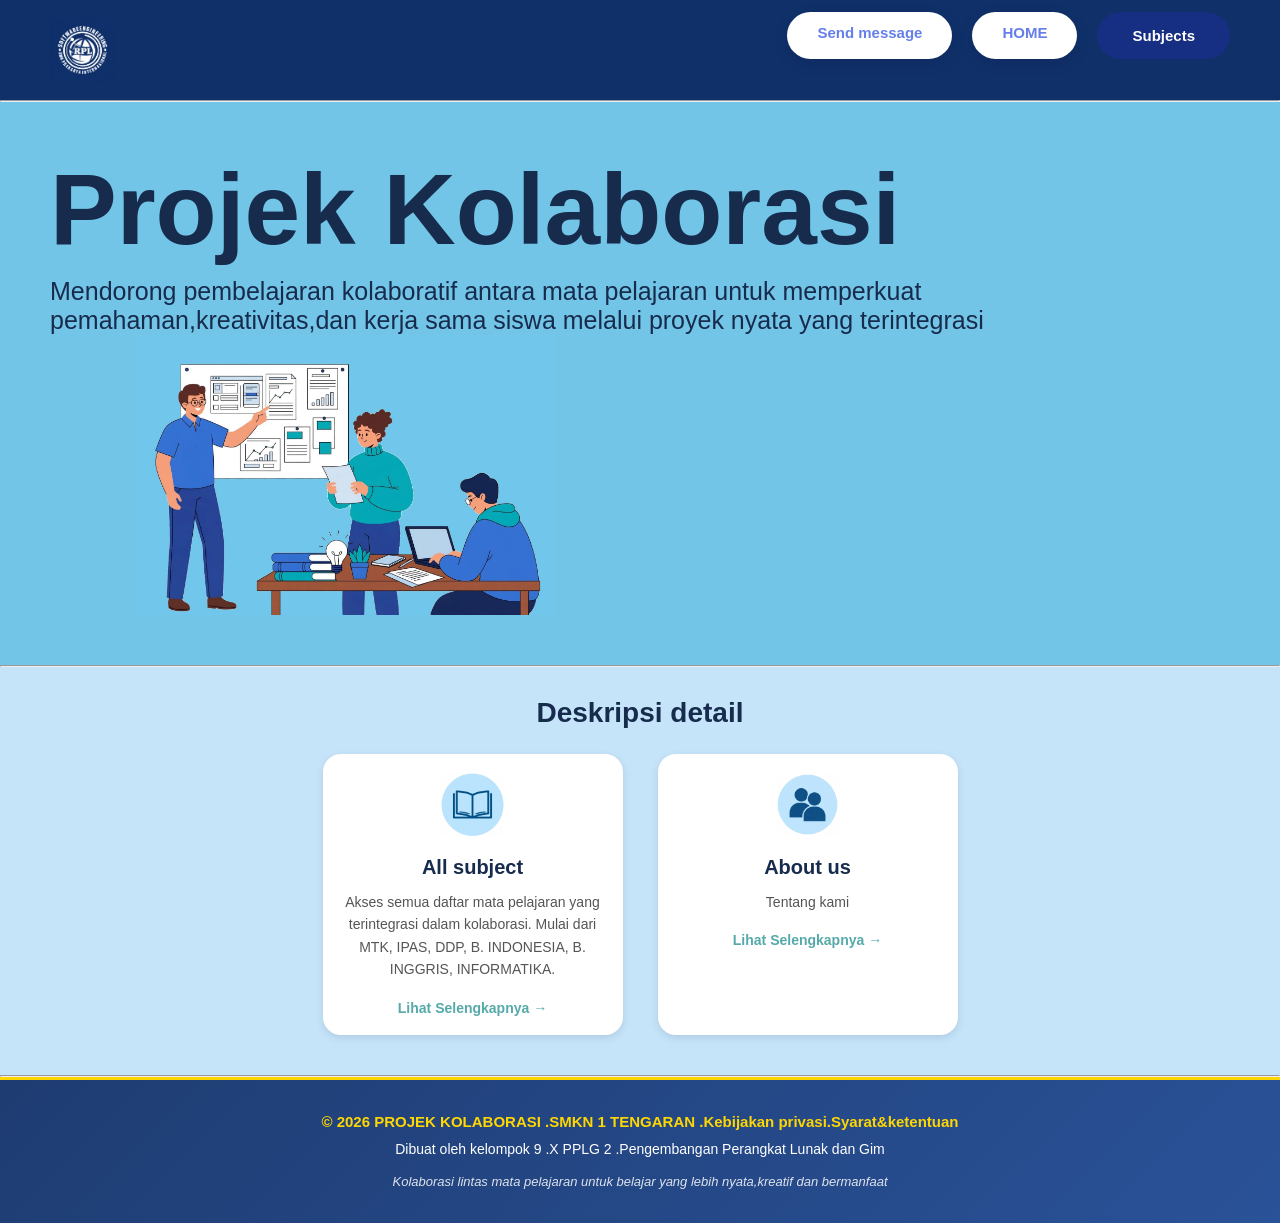
<file: index.html>
<!DOCTYPE html>
<html lang="en">
<head>
    <meta charset="UTF-8">
    <meta name="viewport" content="width=device-width, initial-scale=1.0">
    <title>web kolaborasi</title>
    <link rel="stylesheet" href="style.css">
</head>
  <body class="halaman-utama">
    <header class="site-header" style="text-align: left;">
        <img src="logo 2.png" alt="logo" height="40" width="50">
    <nav>
        <a href="kirimpesan.html" target="_self">Send message</a>
        <a href="index.html" target="_self">HOME</a> 
        <div class="dropdown">
            <details>
                <summary>Subjects</summary>
                <ul>
                     <li><a href="./mapel/ddp.html">DDP</a></li>
                    <li><a href="./mapel/ipas.html">IPAS</a></li>
                    <li><a href="./mapel/mtk.html">MATEMATIKA</a></li>
                    <li><a href="./mapel/inggris.html">INGGRIS</a></li>
            </details>
            </div>
    </nav>
    </header>

    <hr />
    
    <div class="opener" style="display: flex;">
        <div class="opener-text">
        <div style="text-align: left;">
    <h1>Projek Kolaborasi</h1>
    <p>
        Mendorong pembelajaran kolaboratif antara mata pelajaran untuk memperkuat pemahaman,kreativitas,dan kerja sama siswa melalui proyek nyata yang terintegrasi
    </p>
    </div>

    <div class="opener-image">
    <img src="gambar.jpeg" alt="gambar" height="520" width="720">
    </div>
    </div>
    </div>

    <hr />

    <div class="feature-section">

    <h1>Deskripsi detail</h1>

    <div class="features">
          <div class="card">
            <div class="icon-box">
                <img src="logo buku.jpeg" alt="Logo Buku">
            </div>

            <h3>All subject</h3>

            <p>
                Akses semua daftar mata pelajaran yang terintegrasi
                dalam kolaborasi. Mulai dari MTK, IPAS, DDP,
                B. INDONESIA, B. INGGRIS, INFORMATIKA.
            </p>

            <a href="./menu/all subject.html" target="_self">
                Lihat Selengkapnya →
            </a>
            </div>

        <div class="card">
            <div class="icon-box">
                <img src="logo gmbr.jpeg" alt="Logo About Us">
            </div>

            <h3>About us</h3>
            <p>Tentang kami</p>

            <a href="./menu/about us.html" target="_self">
                Lihat Selengkapnya →
            </a>
        </div>
    </div>
</div>

<hr />
<footer style="text-align: center;">
    <p>&copy; 2026 PROJEK KOLABORASI .SMKN 1 TENGARAN .Kebijakan privasi.Syarat&ketentuan</p>
    <p>Dibuat oleh kelompok 9 .X PPLG 2 .Pengembangan Perangkat Lunak dan Gim</p>
    <p>Kolaborasi lintas mata pelajaran untuk belajar yang lebih nyata,kreatif dan bermanfaat</p>
</footer>
   </body>
   </html>
</file>
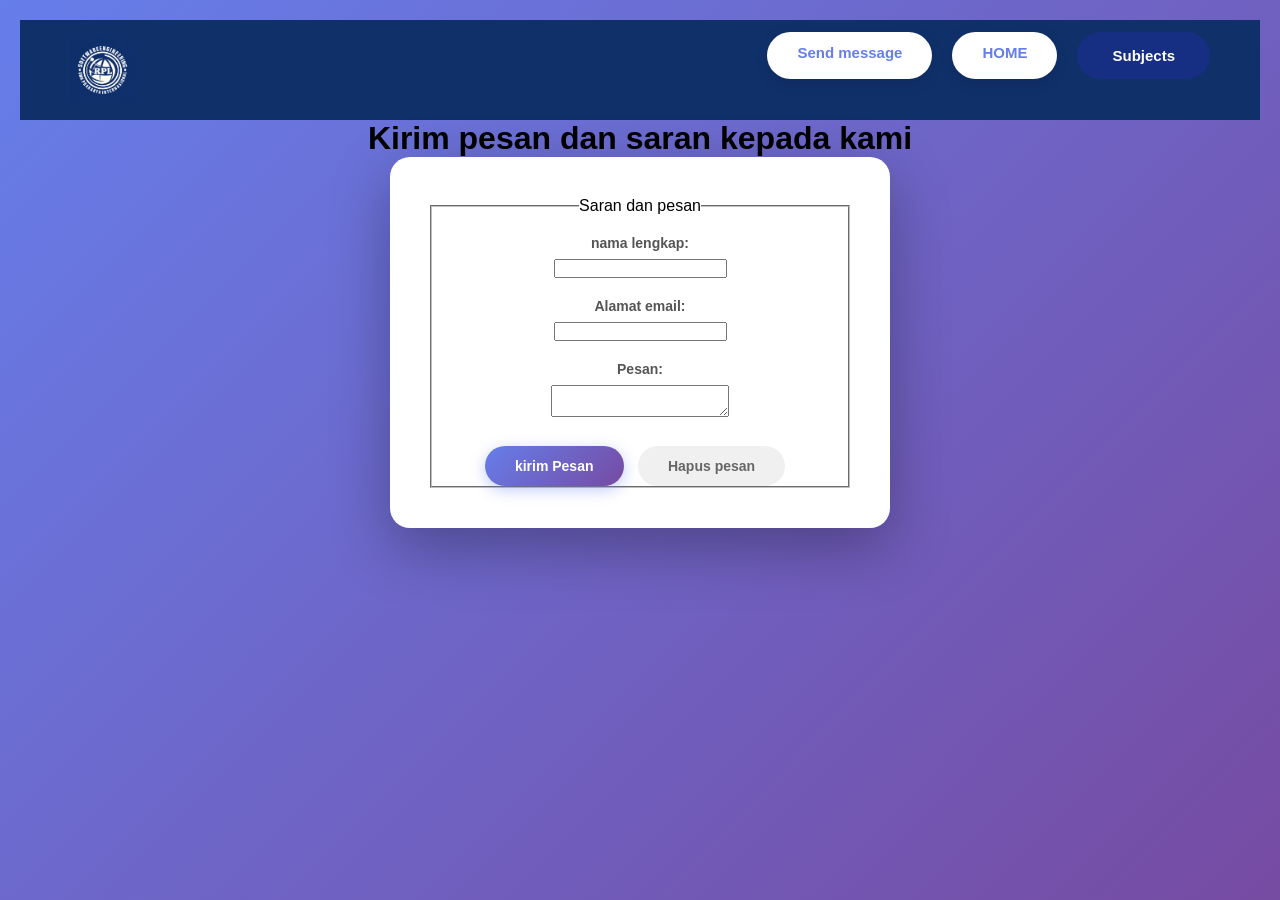
<file: kirimpesan.html>
<!DOCTYPE html>
<html lang="en">
<head>
    <meta charset="UTF-8">
    <meta name="viewport" content="width=device-width, initial-scale=1.0">
    <title>Document</title>
    <link rel="stylesheet" href="style.css">
</head>
<body class="kirimpesan">
    <header class="site-header" style="text-align: left;">
        <img src="logo 2.png" alt="logo" height="40" width="50">
    <nav>
         <a href="../kirimpesan.html" target="_self">Send message</a>
        <a href="index.html" target="_self">HOME</a> 
        <div class="dropdown">
            <details>
                <summary>Subjects</summary>
                <ul>
                    <li><a href="../KOLABORASI WEB/mapel/ddp.html">DDP</a></li>
                    <li><a href="../KOLABORASI WEB/mapel/ipas.html">IPAS</a></li>
                    <li><a href="../KOLABORASI WEB/mapel/mtk.html">MATEMATIKA</a></li>
                    <li><a href="../KOLABORASI WEB/mapel/inggris.html">INGRIS</a></li>
                </ul>
            </details>
            </div>
    </nav>
    </header>

        <div style="text-align: center;">
            <h1>Kirim pesan dan saran kepada kami</h1>
        <form action="https://formsubmit.co/mieayamkriuk541@gmail.com" method="post">
       <fieldset>
                <legend>Saran dan pesan</legend>
                     <p>
                     <label  for="nama">nama lengkap:</label>
                     <input type="text" id="name" name="nama">
                     </p>
                     <p>
                        <label for="email">Alamat email:</label>
                        <input type="email" id="email" name="email">
                     </p>
                     <p>
                     <label for="pesan">Pesan:</label>
                     <textarea id="pesan" name="pesan" rowspan="4" colspan="35" placeholder></textarea>                         </p>
                     <button type="submit">kirim Pesan</button>
                     <button type="reset">Hapus pesan</button>
       </fieldset>
       </form>
       </div>
</body>
</html>
</file>
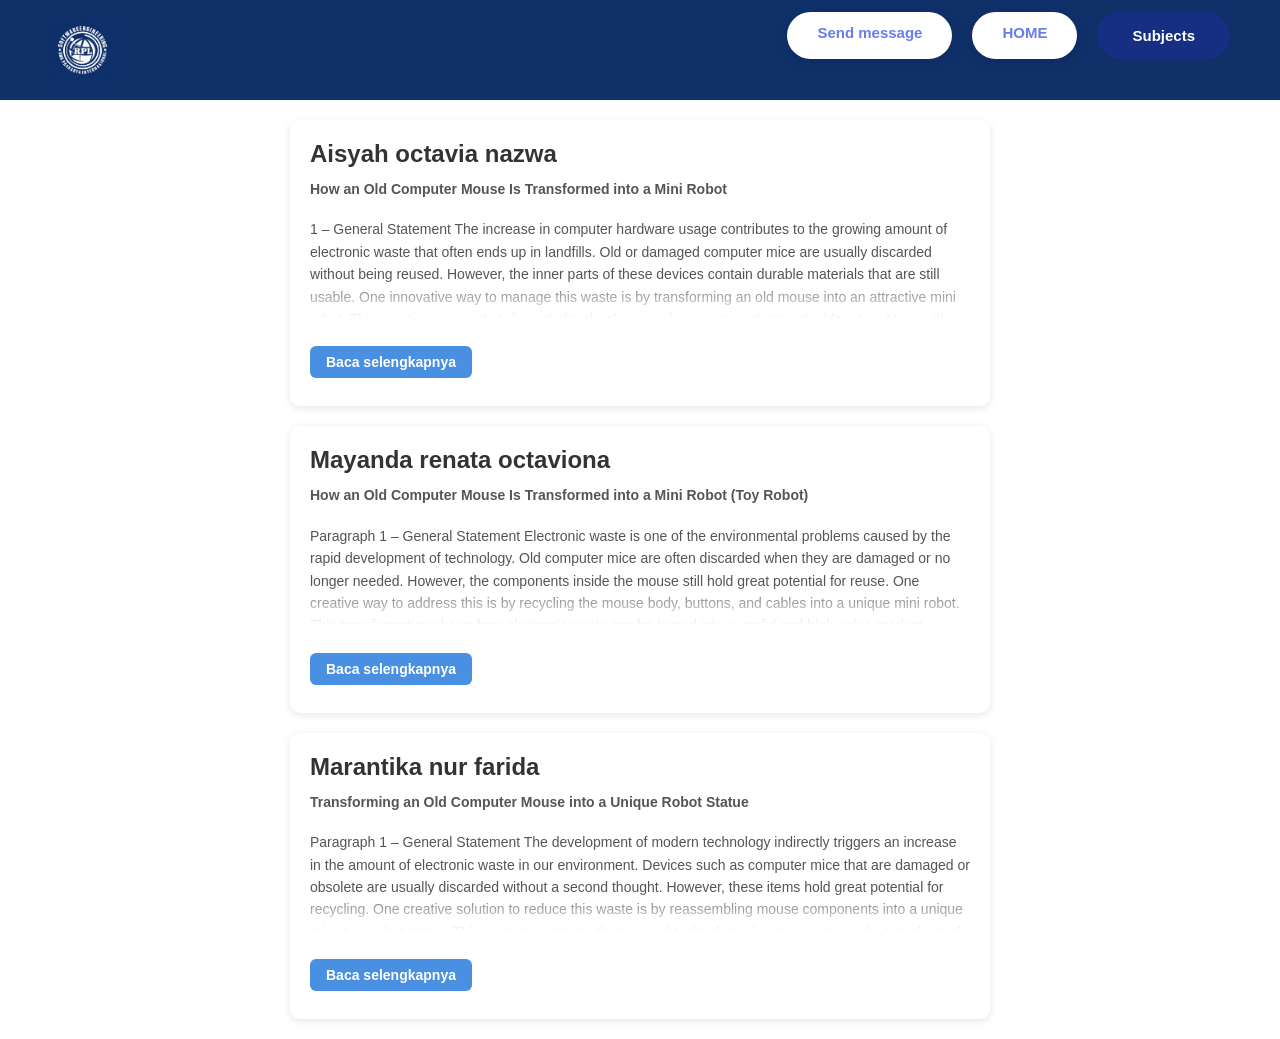
<file: mapel/inggris.html>
<!DOCTYPE html>
<html lang="en">
<head>
    <meta charset="UTF-8">
    <meta name="viewport" content="width=device-width, initial-scale=1.0">
    <title>DDP</title>
    <link rel="stylesheet" href="../style.css">
</head>
<body class="mapel-inggris">
    <header class="site-header" style="text-align: left;">
        <img src="../logo 2.png" alt="logo" height="40" width="50">
    <nav>
        <a href="../kirimpesan.html" target="_self">Send message</a>
        <a href="../index.html" target="_self">HOME</a> 
        <div class="dropdown">
            <details>
                <summary>Subjects</summary>
                <ul>
                    <li><a href="ddp.html">DDP</a></li>
                    <li><a href="ipas.html">IPAS</a></li>
                    <li><a href="mtk.html">MATEMATIKA</a></li>
                    <li><a href="inggris.html">INGGRIS</a></li>
                </ul>
            </details>
            </div>
    </nav>
    </header>

    <div class="container">
        <div class="card">
            <h2>Aisyah octavia nazwa</h2>
            <p><strong>How an Old Computer Mouse Is Transformed into a Mini Robot</strong></p>
            <input type="checkbox" id="read1" class="read-more-checkbox">
            <p class="read-more-text">
1 – General Statement

The increase in computer hardware usage contributes to the growing amount of electronic waste that often ends up in landfills. Old or damaged computer mice are usually discarded without being reused. However, the inner parts of these devices contain durable materials that are still usable. One innovative way to manage this waste is by transforming an old mouse into an attractive mini robot. This creation proves that discarded technology can be repurposed into valuable art and toys with aesthetic appeal.

Paragraph 2 – The Transformation Process

The process begins by thoroughly disassembling all parts of the computer mouse. Its outer plastic shell is separated from the internal circuit board, connecting cable, and scroll wheel components. All parts are then carefully cleaned to remove accumulated dust and dirt. At this stage, the original function of the device undergoes a drastic shift. Instead of being used to navigate a computer cursor, these parts are repurposed into mechanical elements to build the robot's head, body, and legs.

 Paragraph 3 – The Formation of a New Product

The cleaned components are combined using strong adhesive or small screws to form the robot's body structure. Through a creative arrangement, the click buttons and flexible cables are assembled to enhance its futuristic appearance. The unique shape of the mouse creates distinct visual details. Once all materials are securely attached and the glue has dried completely, the separate components become one complete robot toy.

Paragraph 4 – The Result and Its Impact

As a result, an old computer mouse is successfully transformed into a mini robot that has both functional and aesthetic value. This creation can be used as room decoration or a creative educational toy. This process reduces the amount of electronic waste while encouraging the reuse of available materials around us. Therefore, recycling computer hardware into functional objects is a meaningful contribution to supporting a more sustainable environment.
            </p>
            <label for="read1" class="btn-more"></label>
        </div>
    </div>

    <div class="card">
        <h2>Mayanda renata octaviona</h3>
            <p><strong>How an Old Computer Mouse Is Transformed into a Mini Robot (Toy Robot)</strong></p>
        <input type="checkbox" id="read2" class="read-more-checkbox">
        <p class="read-more-text">

Paragraph 1 – General Statement

Electronic waste is one of the environmental problems caused by the rapid development of technology. Old computer mice are often discarded when they are damaged or no longer needed. However, the components inside the mouse still hold great potential for reuse. One creative way to address this is by recycling the mouse body, buttons, and cables into a unique mini robot. This transformation shows how electronic waste can be turned into a useful and high-value product.

 Paragraph 2 – The Transformation Process

The process begins when an unused mouse is separated into its individual components. The plastic shell, click buttons, scroll wheel, screws, and internal circuit board are carefully disassembled. These components are then cleaned of dust and dirt. At this stage, the original function of the mouse components undergoes a change. Instead of being used to navigate a computer, these parts shift their function to become decorative construction materials for assembling the robot's body, head, and hands.

Paragraph 3 – The Formation of a New Product

The cleaned components are combined using hot glue, screws, or additional materials such as wire or bottle caps to support the shape. Through a precise process of arranging and attaching, the mouse parts form an attractive robot body framework. The different shapes of clickers, flexible cables, and optical sensors create distinct technological details on the robot. Once the materials are firmly attached and the adhesive has dried, the separate components unite into one complete robot craft product.

 Paragraph 4 – The Result and Its Impact

As a result, an old computer mouse is successfully transformed into a mini robot that has functional value (as a display or toy) as well as aesthetic value. This product can be used as a creative desk decoration. This transformation helps reduce the amount of electronic waste and encourages the reuse of existing materials. Therefore, recycling computer components into creative products is a concrete step toward supporting a more sustainable environment.
     </p>
      <label for="read2" class="btn-more"></label>
    </div>

    <div class="card">
        <h2>Marantika nur farida</h2>
        <p><strong>Transforming an Old Computer Mouse into a Unique Robot Statue</strong></p>
        <input type="checkbox" id="read3" class="read-more-checkbox">
        <p class="read-more-text">

Paragraph 1 – General Statement

The development of modern technology indirectly triggers an increase in the amount of electronic waste in our environment. Devices such as computer mice that are damaged or obsolete are usually discarded without a second thought. However, these items hold great potential for recycling. One creative solution to reduce this waste is by reassembling mouse components into a unique miniature robot statue. This innovation proves that unused technological components can be transformed into high-value artwork.

Paragraph 2 – The Transformation Process

The initial step begins by carefully taking apart the entire computer mouse into separate components. The plastic shell, mechanical click buttons, circuit board, and connecting cables are sorted one by one. After that, each component is thoroughly cleaned of remaining dust and dirt. At this stage, the original function of the components undergoes a complete change. Parts that originally served as computer navigation tools now switch roles to become structural elements of the robot's anatomy, ranging from the head and chest to the arm joints.

Paragraph 3 – The Formation of a New Product

The prepared components are then joined using specialized glue or a supporting frame to form the desired robot pose. Through a precise assembly process, the button shapes and mouse shell curves are arranged to create appealing aesthetic details. The combination of plastic textures and flexible cables gives a futuristic character to the object. Once all adhesives have dried and the structure is securely fixed, the separate parts transform into a complete and captivating robot statue.

Paragraph 4 – The Result and Its Impact

In the end, the old computer mouse successfully transforms into a miniature robot statue with distinct functional and aesthetic value. This creative piece is ideal for use as a desk display or a modern-themed room decoration. Furthermore, this activity actively contributes to reducing electronic waste volume while optimizing the use of secondhand items around us. Thus, recycling computer hardware into art forms represents a concrete step toward supporting sustainable environmental preservation.
    </p>
     <label for="read3" class="btn-more"></label>
    </div>
</body>
</html>
</file>
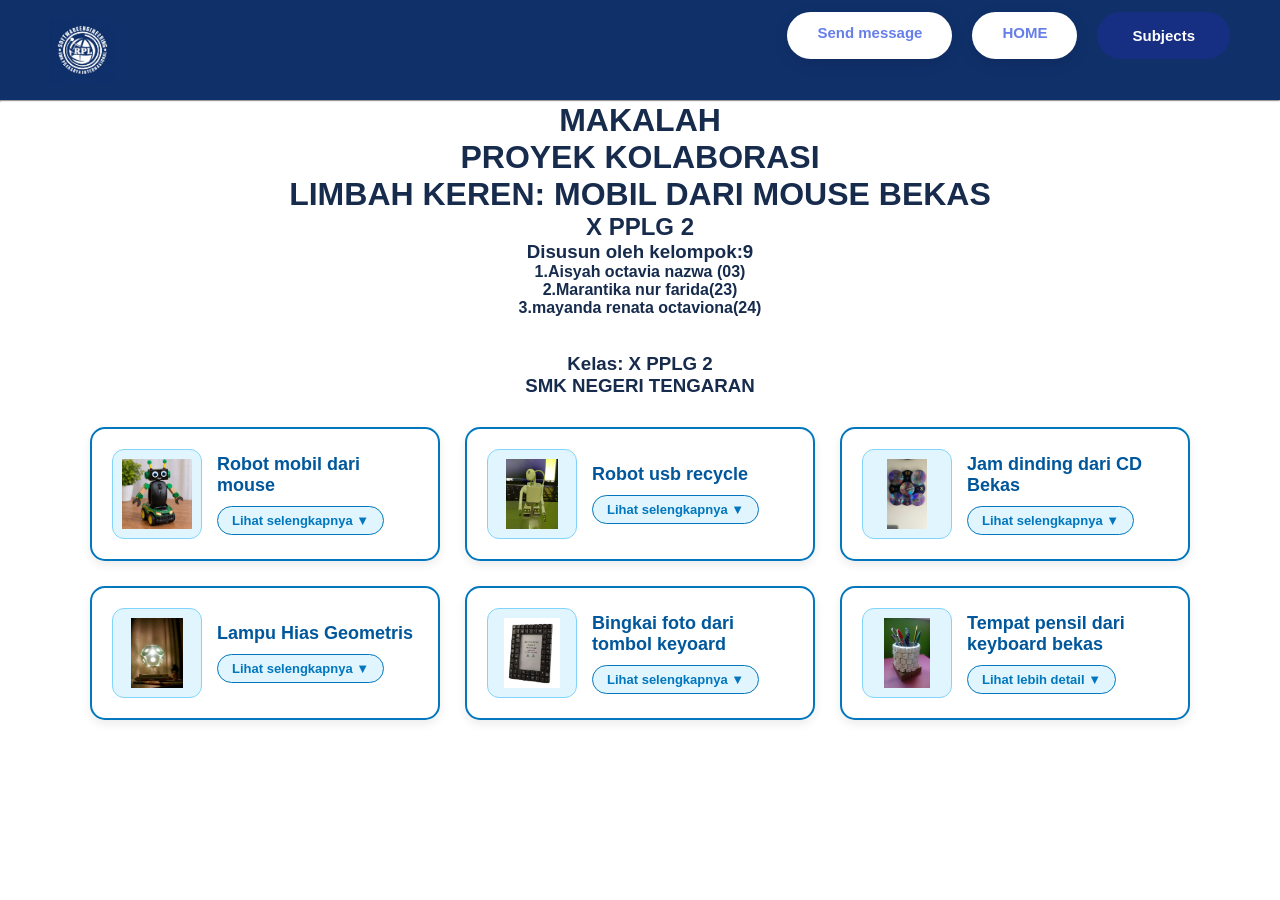
<file: mapel/ipas.html>
<!DOCTYPE html>
<html lang="en">
<head>
    <meta charset="UTF-8">
    <meta name="viewport" content="width=device-width, initial-scale=1.0">
    <title>Document</title>
    <link rel="stylesheet" href="../style.css">
</head>
<body class="mapel-ipas">
    <header class="site-header" style="text-align: left;">
        <img src="../logo 2.png" alt="logo" height="40" width="50">
    <nav>
        <a href="../kirimpesan.html" target="_self">Send message</a>
        <a href="../index.html" target="_self">HOME</a> 
        <div class="dropdown">
            <details>
                <summary>Subjects</summary>
                <ul>
                     <li><a href="ddp.html">DDP</a></li>
                    <li><a href="ipas.html">IPAS</a></li>
                    <li><a href="mtk.html">MATEMATIKA</a></li>
                    <li><a href="inggris.html">INGGRIS</a></li>
                </ul>
            </details>
            </div>
    </nav>
    </header>

    <hr />
    <div style="text-align: center;">
    <h1><strong>MAKALAH</strong></h1>
    <h1><strong>PROYEK KOLABORASI</strong></h1>
    <h1><strong>LIMBAH KEREN: MOBIL DARI MOUSE BEKAS</strong></h1>
    <h2><strong> X PPLG 2</strong></h2>
    <h3><strong>Disusun oleh kelompok:9</strong></h3>
    <P>
        <strong>
            <ol>
                <li>1.Aisyah octavia nazwa (03)</li>
                <li>2.Marantika nur farida(23)</li>
                <li>3.mayanda renata octaviona(24)</li>
            </ol>
            </strong>
            <img >
        </P>
            <br />
            <h3><strong>Kelas: X PPLG 2</strong></h3>
            <h3><strong>SMK NEGERI TENGARAN</strong></h3>
    </div>

  <div class="container">

      <details class="product-box">
       <summary>
       <div class="icon"><img src="../robot.jpeg" alt="gambar"></div>
        <div class="product-info">
        <h3>Robot mobil dari mouse</h3>
        <span class="see-more">Lihat selengkapnya ▼</span>
        </div>
        </summary>
        <div class="detail-product">
                 <h3>Ulasan Produk</h3>
        <p>
            Produk Limbah Keren: Robot dari Mouse dan Mobil Remote merupakan kerajinan kreatif yang memanfaatkan mouse bekas, kardus, dan tutup botol. Produk ini memiliki desain unik serta menerapkan prinsip 3R, khususnya Reuse, dengan mengubah barang bekas menjadi karya yang bermanfaat. Meskipun masih perlu penyempurnaan pada kerapian dan kekuatan sambungan, produk ini menjadi bukti bahwa limbah dapat diolah menjadi karya inovatif dan bernilai guna.
        </p>
        <p>
          <strong> Alat :</strong> 
            <ul>
                <li>Gunting</li>
                <li>Cat</li>
            </ul>
        </p>
        <p>
           <strong> Bahan :</strong>
            <ul>
                <li>Isi lem tembak</li>
                <li>Mouse</li>
                <li>Tutup botol bekas</li>
                <li>Kardus bekas</li>
                <li>Kancing baju</li>
            </ul>
        </p>

        <div class="finance-grid">
            <div class="finance-item">
                <p>Estimasi biaya</p>
                <p>Alat :</p>
                    <ul>
                        <li>Mouse : Rp.4.000</li>
                        <li>Mobil remot : Rp.70.000</li>
                    </ul>
                <span class="label">Total Biaya = </span>
                <span class="value">Rp.74.000</span>
                <p>Bahan :</p>
                <ul>
                    <li>Kardus = Rp.2.000</li>
                    <li>Lem = Rp.10.000</li>
                </ul>
                <span class="label">Total biaya =</span>
                <span class="value">Rp.12.000</span>
            </div>

             <div class="finance-item">
                <p>Harga jual</p>
                <ul type="circle">
                    <li>Total biaya Produksi = Rp.80.000</li>
                    <li>Harga Jual = Rp.100.000</li>
                    <li>Laba = Rp.88.000</li>
                </ul>
                <p>Laba = Harga Jual - Total biaya</p>
                <span class="label">Rp.100.000 - Rp.12.000</span>
                <span class="value">Rp.88.000</span>
            </div>
        </div>
        </div>
    </details>


     <details class="product-box">
       <summary>
       <div class="icon"><img src="../earphone.jpeg" alt="gambar"></div>
        <div class="product-info">
        <h3>Robot usb recycle</h3>
        <span class="see-more">Lihat selengkapnya ▼</span>
        </div>
        </summary>
        <div class="detail-product">
                 <h3>Ulasan Produk</h3>
        <p>
           Robot USB Recycle merupakan kerajinan yang dibuat dari pemanfaatan barang elektronik bekas, seperti kabel earphone, konektor USB, dan casing earphone. Komponen tersebut disusun menjadi bentuk robot yang unik dan menarik.
           Karya ini dapat digunakan sebagai hiasan meja atau pajangan. Selain meningkatkan kreativitas, pembuatan robot ini juga membantu mengurangi limbah elektronik dengan memanfaatkan kembali barang yang sudah tidak digunakan.
        </p>

        <p>
          <strong> Alat :</strong> 
            <ul>
                <li>Gunting</li>
                <li>Tang kecil</li>
                <li>Lem tembak</li>
            </ul>
        </p>
        <p>
           <strong> Bahan :</strong>
            <ul>
                <li>Casing bekas </li>
                    <li>Earphoe bekas </li>
                    <li>Kabel earphone </li>
                    <li>konektor USB bekas</li>
                    <li>Audio bekas </li>
            </ul>
        </p>


         <div class="finance-grid">
            <div class="finance-item">
                <p>Estimasi biaya</p>
                <p>Alat :</p>
                    <ul>
                        <li>Gunting = -</li>
                        <li>Tang kecil = Rp.10.000</li>
                        <li>Lem tembak = Rp.6.000</li>
                    </ul>
                <span class="label">Total Biaya = </span>
                <span class="value">Rp.16.000</span>
                <p>Bahan :</p>
                <ul>
                    <li>Casing bekas = Rp.5.000</li>
                    <li>Earphoe bekas = Rp.3.000</li>
                    <li>Kabel earphone = Rp.4.000</li>
                    <li>konektor USB bekas = Rp.4.000</li>
                    <li>Audio bekas = Rp.60.000</li>
                </ul>
                <span class="label">Total biaya =</span>
                <span class="value">Rp.76.000</span>
            </div>

         <div class="finance-item">
                <p>Harga jual</p>
                <ul type="circle">
                    <li>Total biaya Produksi = Rp.92.000</li>
                    <li>Harga Jual = Rp.100.000</li>
                    <li>Laba = Rp.8.000</li>
                </ul>
                <p>Laba = Harga Jual - Total biaya</p>
                <span class="label">Rp.100.000 - Rp.92.000</span>
                <span class="value">Rp.8.000</span>
            </div>
        </div>
        </div>
    </details>

   <details class="product-box">
       <summary>
       <div class="icon"><img src="../cd jam.jpeg" alt="gambar"></div>
        <div class="product-info">
        <h3>Jam dinding dari CD Bekas</h3>
        <span class="see-more">Lihat selengkapnya ▼</span>
        </div>
        </summary>
        <div class="detail-product">
                 <h3>Ulasan Produk</h3>
        <p>
            Jam dinding dari CD bekas merupakan kerajinan kreatif -yang memanfaatkan barang bekas menjadi benda yang berguna. Jam ini memiliki bentuk unik dan warna-warni yang menarik.
        </p>

         <p>
          <strong> Alat :</strong> 
            <ul>
                <li>Lem</li>
            </ul>
        </p>
        <p>
           <strong> Bahan :</strong>
            <ul>
                <li>Jarum jam</li>
                <li>CD bekas </li>
                <li>Angka jam </li>
            </ul>
        </p>
       <div class="finance-grid">
            <div class="finance-item">
                <p>Estimasi biaya</p>
                <p>Alat :</p>
                    <ul>
                        <li>Lem</li>
                    </ul>
                <span class="label">Total Biaya = </span>
                <span class="value">Rp.16.000</span>
                <p>Bahan :</p>
                <ul>
                     <li>Jarum jam = Rp.15.000</li>
                     <li>CD bekas = Rp.150.000</li>
                     <li>Angka jam = Rp.10.000</li>
                </ul>
                <span class="label">Total biaya =</span>
                <span class="value">Rp.175.000</span>
            </div>

         <div class="finance-item">
                <p>Harga jual</p>
                <ul type="circle">
                    <li>Total biaya Produksi = Rp.180.000</li>
                    <li>Harga Jual = Rp.200.000</li>
                    <li>Laba = Rp.20.000</li>
                </ul>
                <p>Laba = Harga Jual - Total biaya</p>
                <span class="label">Rp.200.000 - Rp.175.000</span>
                <span class="value">Rp.20.000</span>
            </div>
        </div>
        </div>
    </details>

    <details class="product-box">
       <summary>
       <div class="icon"><img src="../lampu.jpeg" alt="gambar"></div>
        <div class="product-info">
        <h3>Lampu Hias Geometris</h3>
        <span class="see-more">Lihat selengkapnya ▼</span>
        </div>
        </summary>
        <div class="detail-product">
                 <h3>Ulasan Produk</h3>
        <p>
            Lampu hias ini dibuat dari barang bekas dengan bentuk unik menyerupai bola. Selain sebagai penerangan, lampu ini juga berfungsi sebagai hiasan ruangan.
        </p>

        <p>
          <strong> Alat :</strong> 
            <ul>
                <li>Kardus bekas </li>
            </ul>
        </p>
        <p>
           <strong> Bahan :</strong>
            <ul>
                <li>Lampu LED</li>
                <li>Kabel dan fitting </li>
                <li>Lem dan cat </li>
            </ul>
        </p>
       <div class="finance-grid">
            <div class="finance-item">
                <p>Estimasi biaya</p>
                <p>Alat :</p>
                    <ul>
                        <li>Kardus bekas = Rp.1.000</li>
                    </ul>
                <span class="label">Total Biaya = </span>
                <span class="value">Rp.1.000</span>
                <p>Bahan :</p>
                <ul>
                     <li>Lampu LED = Rp.10.000</li>
                     <li>Kabel dan fitting = Rp.20.000</li>
                     <li>Lem dan cat = Rp.18.000</li>
                </ul>
                <span class="label">Total biaya =</span>
                <span class="value">Rp.48.000</span>
            </div>

         <div class="finance-item">
                <p>Harga jual</p>
                <ul type="circle">
                    <li>Total biaya Produksi = Rp.49.000</li>
                    <li>Harga Jual = Rp.65.000</li>
                    <li>Laba = Rp.16.000</li>
                </ul>
                <p>Laba = Harga Jual - Total biaya</p>
                <span class="label">Rp.65.000 - Rp.49.000</span>
                <span class="value">Rp.16.000</span>
            </div>
        </div>
        </div>
    </details>

        
    <details class="product-box">
       <summary>
       <div class="icon"><img src="../figura.jpeg" alt="gambar"></div>
        <div class="product-info">
        <h3>Bingkai foto dari tombol keyoard</h3>
        <span class="see-more">Lihat selengkapnya ▼</span>
        </div>
        </summary>
        <div class="detail-product">
                 <h3>Ulasan Produk</h3>
        <p>
            Bingkai foto dari tombol keyboard bekas merupakan kerajinan kreatif yang memanfaatkan barang bekas menjadi hiasan unik. Produk ini dapat digunakan untuk memajang foto sekaligus mengurangi sampah elektronik.
        </p>

         <p>
          <strong> Alat :</strong> 
            <ul>
                <li>Tombol keyboard bekas </li>
            </ul>
        </p>
        <p>
           <strong> Bahan :</strong>
            <ul>
                <li>Kardus</li>
                <li>Plastik bening </li>
                <li>Lem </li>
                <li>Foto</li>
            </ul>
        </p>
       <div class="finance-grid">
            <div class="finance-item">
                <p>Estimasi biaya</p>
                <p>Alat :</p>
                    <ul>
                       <li>Tombol keyboard bekas = Rp.20.000</li>
                    </ul>
                <span class="label">Total Biaya = </span>
                <span class="value">Rp.1.000</span>
                <p>Bahan :</p>
                <ul>
                     <li>Kardus = Rp.1.000</li>
                     <li>Plastik bening = Rp.2.000 </li>
                     <li>Lem = Rp.5.000</li>
                     <li>Foto = Rp.2.000</li>
                </ul>
                <span class="label">Total biaya =</span>
                <span class="value">Rp.10.000</span>
            </div>

         <div class="finance-item">
                <p>Harga jual</p>
                <ul type="circle">
                    <li>Total biaya Produksi = Rp.30.000</li>
                    <li>Harga Jual = Rp.45.000</li>
                    <li>Laba = Rp.15.000</li>
                </ul>
                <p>Laba = Harga Jual - Total biaya</p>
                <span class="label">Rp.45.000 - Rp.30.000</span>
                <span class="value">Rp.15.000</span>
            </div>
        </div>
        </div>
    </details>



    <details class="product-box">
       <summary>
       <div class="icon"><img src="../tmpt pencil.jpeg" alt="gambar"></div>
        <div class="product-info">
        <h3>Tempat pensil dari keyboard bekas</h3>
        <span class="see-more">Lihat lebih detail ▼</span>
        </div>
        </summary>
        <div class="detail-product">
                 <h3>Ulasan Produk</h3>
        <p>
            Tempat pensil ini dibuat dari tombol keyboard bekas yang disusun dan ditempel pada wadah. Produk ini unik, bermanfaat, dan membantu mengurangi sampah elektronik.
        </p>

         <p>
          <strong> Alat :</strong> 
            <ul>
                <li>Keyboard bekas</li>
            </ul>
        </p>
        <p>
           <strong> Bahan :</strong>
            <ul>
                <li>Wadah bekas</li>
                <li>Lem</li>
                <li>Alas kayu </li>
            </ul>
        </p>
       <div class="finance-grid">
            <div class="finance-item">
                <p>Estimasi biaya</p>
                <p>Alat :</p>
                    <ul>
                       <li>keyboard bekas = Rp.30.000</li>
                    </ul>
                <span class="label">Total Biaya = </span>
                <span class="value">Rp.1.000</span>
                <p>Bahan :</p>
                <ul>
                     <li>Wadah bekas = Rp.5.000</li>
                     <li>Lem = Rp.5.000</li>
                     <li>Alas kayu = Rp.10.000</li>
                </ul>
                <span class="label">Total biaya =</span>
                <span class="value">Rp.20.000</span>
            </div>

         <div class="finance-item">
                <p>Harga jual</p>
                <ul type="circle">
                    <li>Total biaya Produksi = Rp.50.000</li>
                    <li>Harga Jual = Rp.70.000</li>
                    <li>Laba = Rp.20.000</li>
                </ul>
                <p>Laba = Harga Jual - Total biaya</p>
                <span class="label">Rp.70.000 - Rp.50.000</span>
                <span class="value">Rp.20.000</span>
            </div>
        </div>
        </div>
    </details>


</body>
</html>
</file>
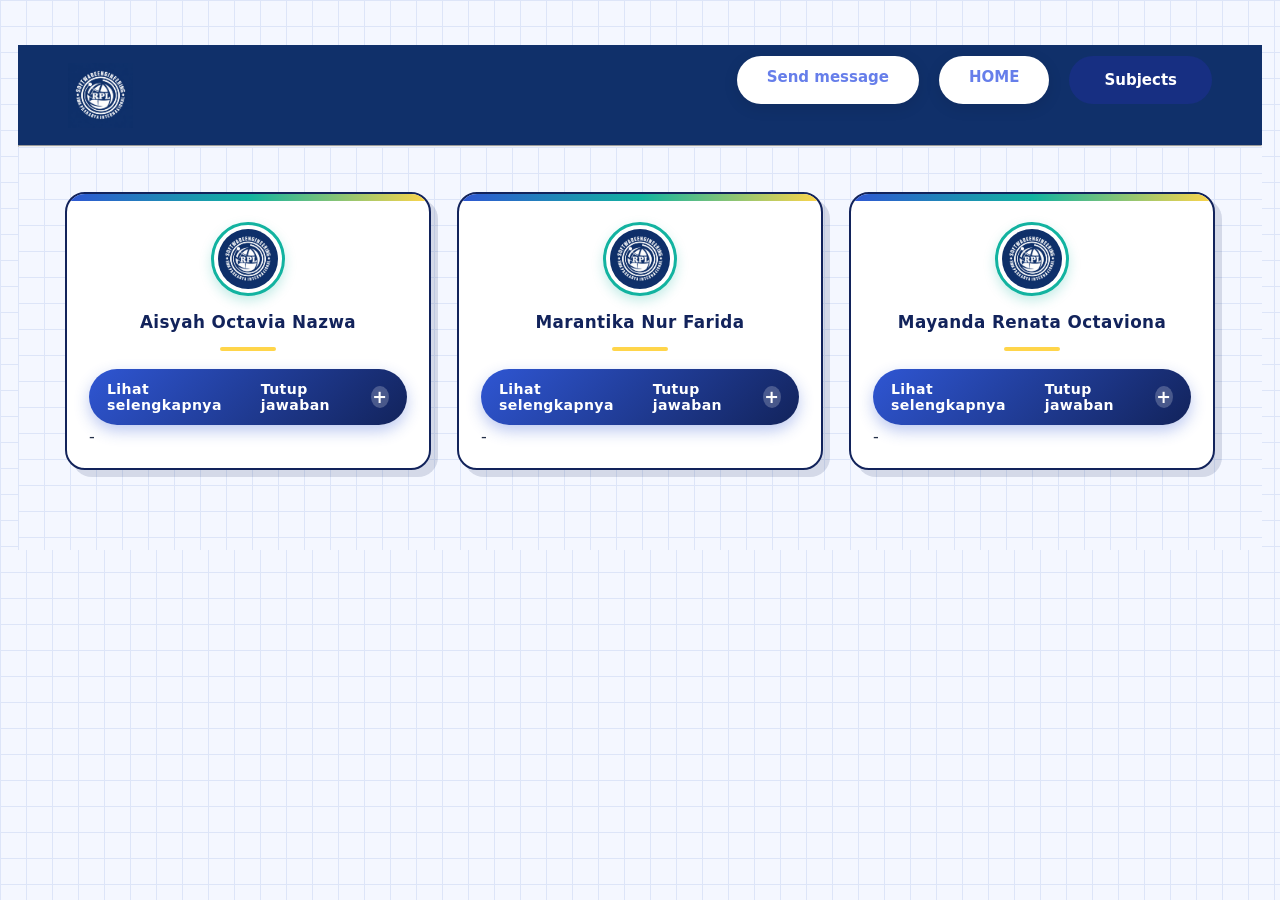
<file: mapel/mtk.html>
<!DOCTYPE html>
<html lang="en">
<head>
    <meta charset="UTF-8">
    <meta name="viewport" content="width=device-width, initial-scale=1.0">
    <title>Document</title>
    <link rel="stylesheet" href="../style.css">
</head>
<body class="mapel-mtk">
    <header class="site-header" style="text-align: left;">
        <img src="../logo 2.png" alt="logo" height="40" width="50">
    <nav>
        <a href="../kirimpesan.html" target="_self">Send message</a>
        <a href="../index.html" target="_self">HOME</a> 
        <div class="dropdown">
            <details>
                <summary>Subjects</summary>
                <ul>
                    <li><a href="ddp.html">DDP</a></li>
                    <li><a href="ipas.html">IPAS</a></li>
                    <li><a href="mtk.html">MATEMATIKA</a></li>
                    <li><a href="inggris.html">INGGRIS</a></li>
                </ul>
            </details>
            </div>
    </nav>
    </header>

    <hr />
    <section class="mapel-mtk">
    <div class="container">

    <div class="icon-box">
        <img src="../logo 2.png" alt="gambar">
        <p>Aisyah octavia nazwa</p>
        <input type="checkbox" class="mtk-cek" id="mtk-1">
        <label class="mtk-lihat" for="mtk-1" >
            <span class="mtk-open">Lihat selengkapnya</span><br />
            <span class="mtk-closed">Tutup jawaban</span>
        </label>
        <h3>Permisalan</h3>
        <p>
           x = harga lampu hias dari motherboard
           y = harga smart trash bin
        </p>
        <h3>Permodelan</h3>
        <p>
            2x+ y  = 430.000 
            x + y  = 340.000
        </p>
        <h3>perhitungan</h3>
        <p>x + 2y  = 590.000</p>
        <p> 2x+ y  = 430.000</p>
       <p>*Metode eliminasi mencari X </p>
       <p>x + 2y = 340 .000 | x 1 | x + 2y = 590.000</p>
       <p>2x + y = 430.000  | x 2 |<ins>4x+2y  =  860.000</ins></p> -
      <blockquote>-3x =-270.000</blockquote>
      <blockquote>3x = 270.000</blockquote>
      <blockquote>x = <ins>270.000</ins></blockquote>
      <blockquote>3</blockquote>
      <blockquote>x = 90.000</blockquote>
      <br />
      <p>*Metode substitusi mencari y</p>
      <p>2x + y = 340.000</p>
      <p>2 (90.000) + y = 340.000</p>
      <p>180.000 + y = 340.000</p>
     <blockquote>y = 340.000 - 180.000</blockquote>
     <blockquote>y = 160.000</blockquote>
        <h3>Kesimpulan</h3>
        <p>Jadi harga 1 lampu hias dari motherboard adalah 90.000 dan harga 1 smart trash bin adalah 160.000</p>
    </div>

<div class="icon-box">
        <img src="../logo 2.png" alt="gambar">
        <p>Marantika nur farida</p>
        <input type="checkbox" class="mtk-cek" id="mtk-2">
        <label class="mtk-lihat" for="mtk-2" >
            <span class="mtk-open">Lihat selengkapnya</span><br />
            <span class="mtk-closed">Tutup jawaban</span>
        </label>
        <h3>Permisalan</h3>
        <p>
           x = harga jam meja
           y = harga robot
        </p>
        <h3>Permodelan</h3>
        <p>
            2x+ y  = 285.000 
            x + y  = 270.000
        </p>
        <h3>perhitungan</h3>
        <p>x + 2y  = 285.000</p>
        <p> 2x+ y  = 270.000</p>
       <p>*Metode eliminasi mencari X </p>
       <p>x + 2y = 285 .000 | x 1 | x + 2y = 285.000</p>
       <p>2x + y = 270.000  | x 2 |<ins>4x+2y  =  540.000</ins></p>-
      <blockquote>-3x =-255.000</blockquote>
      <blockquote>3x = 255.000</blockquote>
      <blockquote>x = <ins>255.000</ins></blockquote>
      <blockquote>3</blockquote>
      <blockquote>x = 85.000</blockquote>
      <br />
      <p>*Metode substitusi mencari y</p>
      <p>2x + y = 270.000</p>
      <p>2 (85.000) + y = 270.000</p>
      <p>170.000 + y = 270.000</p>
     <blockquote>y = 270.000 - 170.000</blockquote>
     <blockquote>y = 100.000</blockquote>
        <h3>Kesimpulan</h3>
        <p>Jadi harga 1 Jam meja adalah 90.000 dan harga 1 Robot adalah 100.000</p>
    </div>

    

    <div class="icon-box">
        <img src="../logo 2.png" alt="gambar">
        <p>Mayanda renata octaviona</p>
        <input type="checkbox" class="mtk-cek" id="mtk-3">
        <label class="mtk-lihat" for="mtk-3">
            <span class="mtk-open">Lihat selengkapnya</span><br />
            <span class="mtk-closed">Tutup jawaban</span>
        </label>
        <h3>Permisalan</h3>
        <p>
           x = harga lampu hias dari motherboard
           y = harga sound system
        </p>
        <h3>Permodelan</h3>
        <p>
            2x+ y  = 390.000 
            x + y  = 690.000
        </p>
        <h3>perhitungan</h3>
        <p>x + 2y  = 390.000</p>
        <p> 2x+ y  = 690.000</p>
       <p>*Metode eliminasi mencari X </p>
       <p>x + 2y = 390 .000 | x 3 | x + 2y = 1.170.000</p>
       <p>2x + y = 690.000  | x 1 |<ins>4x+2y  =  690.000</ins></p>-
      <blockquote>4x =480.000</blockquote>
      <blockquote>x = <ins>480.000</ins></blockquote>
      <blockquote>4</blockquote>
      <blockquote>x = 120.000</blockquote>
      <br />
      <p>*Metode substitusi mencari y</p>
      <p>2x + y = 390.000</p>
      <p>2 (120.000) + y = 390.000</p>
      <p>240.000 + y = 390.000</p>
     <blockquote>y = 390.000 - 240.000</blockquote>
     <blockquote>y = 150.000</blockquote>
        <h3>Kesimpulan</h3>
        <p>Jadi harga 1 lampu hias dari motherboard adalah 90.000 dan harga 1 sound system adalah 160.000</p>
    </div>

    </div>
    </section>


</body>
</html>
</file>
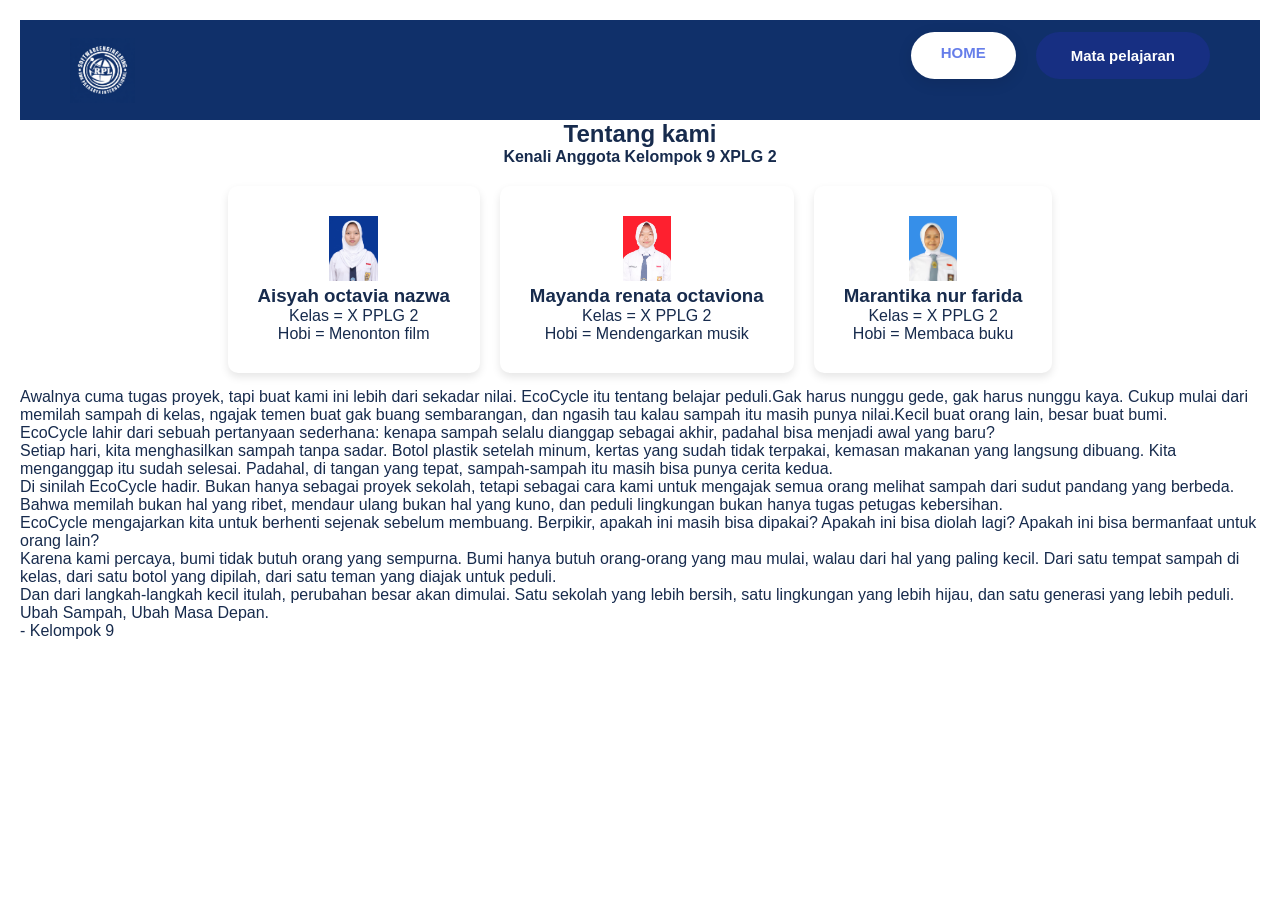
<file: menu/about us.html>
<!DOCTYPE html>
<html lang="en">
<head>
    <meta charset="UTF-8">
    <meta name="viewport" content="width=device-width, initial-scale=1.0">
    <title>Document</title>
    <link rel="stylesheet" href="../style.css">
</head>
<body class="about-us">
    <header class="site-header" style="text-align: left;">
        <img src="../logo 2.png" alt="logo" height="40" width="50">
    <nav>
        <a href="../index.html" target="_self">HOME</a> 
        <div class="dropdown">
            <details>
                <summary>Mata pelajaran</summary>
                <ul>
                    <li><a href="../mapel/ddp.html"></a>DDP</li>
                    <li><a href="../mapel/ipas.html"></a>IPAS</li>
                    <li><a href="../mapel/mtk.html"></a>MATEMATIKA</li>
                </ul>
            </details>
            </div>
    </nav>
    </header>

    <section style="text-align: center;">
    <h1>Tentang kami</h1>
     <article><strong> Kenali Anggota Kelompok 9 XPLG 2 </strong></article>
    <div class="container">

    <div class="icon-box">
        <img src="../via.jpeg" alt="gambar">
        <h3 >Aisyah octavia nazwa</h3>
        <p>Kelas = X PPLG 2</p>
        <p>Hobi = Menonton film</p>
    </div>

<div class="icon-box">
        <img src="../may.jpeg" alt="gambar">
        <h3 class="name">Mayanda renata octaviona</h3>
        <p>Kelas = X PPLG 2</p>
        <p>Hobi = Mendengarkan musik</p>
    </div>

    <div class="icon-box">
        <img src="../mar.jpeg" alt="gambar">
        <h3 class="name">Marantika nur farida</h3>
        <p>Kelas = X PPLG 2</p>
        <p>Hobi = Membaca buku</p>
    </div>
    </div>
    </section>
    <div style="text-align: left;">
        Awalnya cuma tugas proyek, tapi buat kami ini lebih dari sekadar nilai. EcoCycle itu tentang belajar peduli.Gak harus nunggu gede, gak harus nunggu kaya. Cukup mulai dari memilah sampah di kelas, ngajak temen buat gak buang sembarangan, dan ngasih tau kalau sampah itu masih punya nilai.Kecil buat orang lain, besar buat bumi.
    </p>
    <p> EcoCycle lahir dari sebuah pertanyaan sederhana: kenapa sampah selalu dianggap sebagai akhir, padahal   bisa menjadi awal yang baru?</p>

    <p>Setiap hari, kita menghasilkan sampah tanpa sadar. Botol plastik setelah minum, kertas yang sudah tidak terpakai, kemasan makanan yang langsung dibuang. Kita menganggap itu sudah selesai. Padahal, di tangan yang tepat, sampah-sampah itu masih bisa punya cerita kedua.</p>

    <p>Di sinilah EcoCycle hadir. Bukan hanya sebagai proyek sekolah, tetapi sebagai cara kami untuk mengajak semua orang melihat sampah dari sudut pandang yang berbeda. Bahwa memilah bukan hal yang ribet, mendaur ulang bukan hal yang kuno, dan peduli lingkungan bukan hanya tugas petugas kebersihan.</p>

    <p>EcoCycle mengajarkan kita untuk berhenti sejenak sebelum membuang. Berpikir, apakah ini masih bisa dipakai? Apakah ini bisa diolah lagi? Apakah ini bisa bermanfaat untuk orang lain?</p>

    <p>Karena kami percaya, bumi tidak butuh orang yang sempurna. Bumi hanya butuh orang-orang yang mau mulai, walau dari hal yang paling kecil. Dari satu tempat sampah di kelas, dari satu botol yang dipilah, dari satu teman yang diajak untuk peduli.</p>

    <p>Dan dari langkah-langkah kecil itulah, perubahan besar akan dimulai. Satu sekolah yang lebih bersih, satu lingkungan yang lebih hijau, dan satu generasi yang lebih peduli.</p>

    <p>Ubah Sampah, Ubah Masa Depan.</p>

    <p>- Kelompok 9</p>
    </div>
        
</body>
</html>
</file>
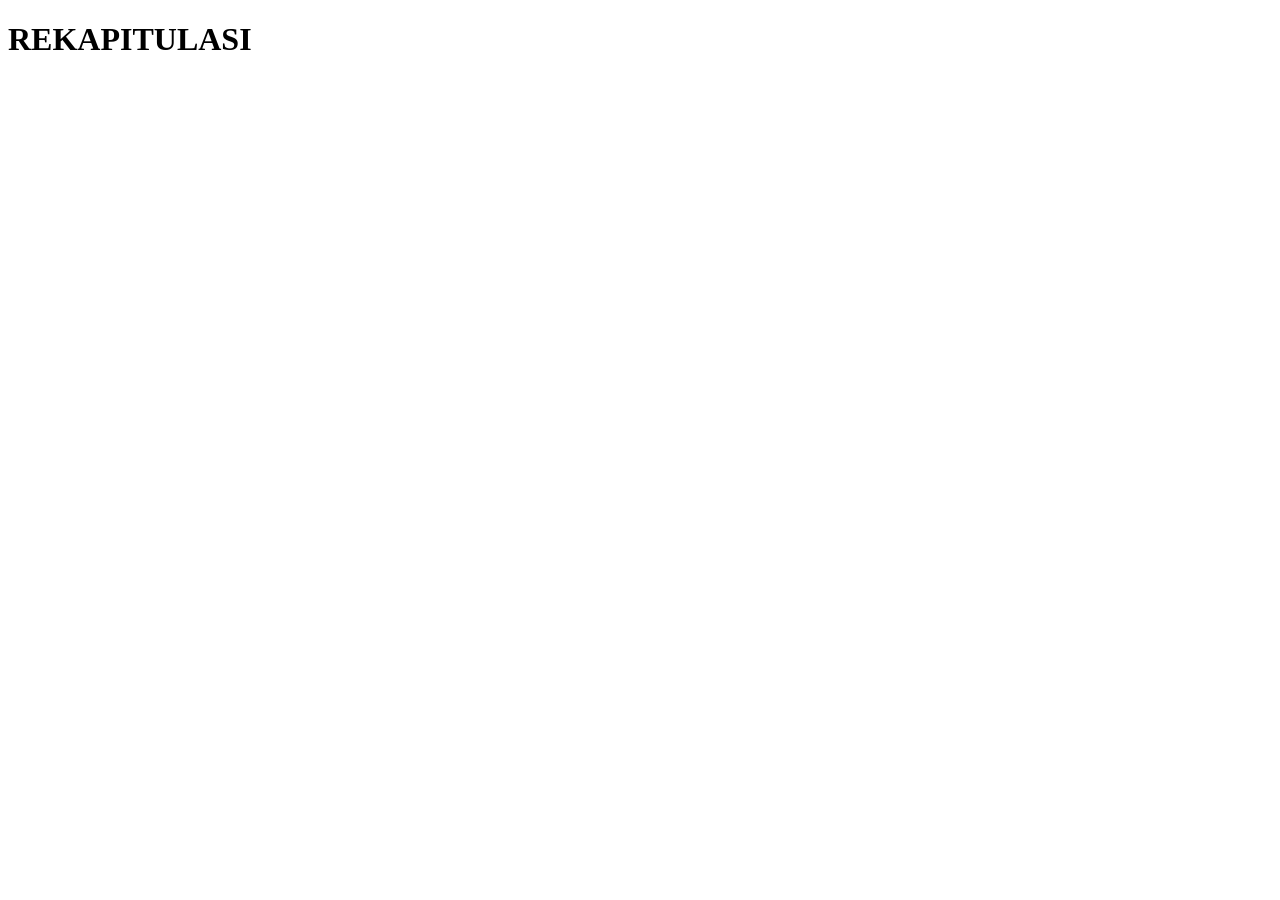
<file: projekddp.html/rekapitulasi.html>
<!DOCTYPE html>
<html lang="en">
<head>
    <meta charset="UTF-8">
    <meta name="viewport" content="width=device-width, initial-scale=1.0">
    <title>Document</title>
</head>
<body>
     <h1>REKAPITULASI</h1>
</body>
</html>
</file>
<file: style.css>
* {
    margin: 0;
    padding: 0;
    box-sizing: border-box;
}

body.halaman-utama {
    font-family: Arial, sans-serif;
    background-color: white;
    color: #172b4d;
}

.site-header {
    width: 100%;
    height: 100px;
    background-color: #10306A;
    display: flex;
    align-items: center;
    justify-content: space-between;
    padding: 15px 50px;
}

.site-header img {
    width: 65px;
    height: 65px;
    object-fit: contain;
    background: transparent;
}

nav {
    display: flex;
    gap: 20px;
}

nav a {
    text-decoration: none;
    color: white;
    background-color: #172f82;
    padding: 15px 35px;
    border-radius: 30px;
    font-size: 15px;
    font-weight: bold;
}
.nav a,
nav summary {
    text-decoration: none;
    color: white;
    background-color: #172f82;
    padding: 15px 35px;
    border-radius: 30px;
    font-size: 15px;
    font-weight: bold;
    cursor: pointer;
    list-style: none;
}
.opener {
    width: 100%;
    min-height: 350px;
    background-color: #72c5e6;
    display: flex;
    align-items: center;
    justify-content: space-between;
    padding: 35px 50px;
    gap: 30px;
    padding-top: 50px;
    padding-bottom: 50px;
}
.opener h1 {
    font-size: 100px;
    font-weight: bold;
    color: #172b4d;
    margin-bottom: 10px;
}
.opener p {
    font-size: 25px;
}
.opener button {
    background-color: #bde3ff;
    border-radius: 50px;
    padding: 12px 25px;
}
.opener-image {
    width: 50%;
    display: flex;
    justify-content: center;
    align-items: center;
}

.opener-image img {
    width: 100%;
    max-width: 480px;
    height: 280px;
    object-fit: contain;
}

.feature-section {
    width: 100%;
    background-color: #c5e4fa;
    padding: 30px 20px 40px;
}

.feature-section > h1 {
    text-align: center;
    font-size: 28px;
    color: #172b4d;
    margin-bottom: 25px;
}

.features {
    display: flex;
    flex-direction: row;
    flex-wrap: nowrap;
    justify-content: center;
    align-items: stretch;
    gap: 35px;
    width: 100%;
    max-width: 850px;
    margin: 0 auto;
    background-color: transparent;
}

.features .card {
    background-color: white;
    flex: 0 1 300px;
    width: 300px;
    max-width: 300px;
    min-width: 0;
    min-height: 200px;
    padding: 18px;
    border-radius: 18px;
    text-align: center;
    box-shadow: 0 3px 8px rgba(0,0,0,0.10);
}

.icon-box {
    margin-bottom: 15px;
}

.icon-box img {
    width: 65px;
    height: 65px;
    object-fit: contain;
}

.card h3 {
    font-size: 20px;
    margin-bottom: 12px;
    color: #172b4d;
}

.card p {
    font-size: 14px;
    line-height: 1.6;
    margin-bottom: 18px;
    color: #555;
}

.card a {
    text-decoration: none;
    color: #55aaa9;
    font-size: 14px;
    font-weight: bold;
}

.card a:hover {
    color: #20477f;
}

nav a:hover {
    background-color: #3566a0;
}

@media screen and (max-width: 600px) {

    .site-header {
        padding: 15px;
        height: auto;
    }

    nav {
        gap: 8px;
    }

    nav a {
        padding: 12px 15px;
        font-size: 12px;
    }

    .opener {
        flex-direction: column;
        padding: 30px 20px;
    }

    .opener-text,
    .opener-image {
        width: 100%;
    }

    .opener-text h1 {
        font-size: 25px;
    }

    .opener-image img {
        height: auto;
    }

    .feature-section {
        padding: 25px 12px;
    }

    .feature-section > h1 {
        font-size: 23px;
    }

    .features {
        gap: 12px;
        width: 100%;
    }

    .features .card {
        flex: 1 1 0;
        width: 50%;
        padding: 12px 8px;
    }

    .icon-box img {
        width:55px;
        height: 55px;
    }

    .card h3 {
        font-size: 16px;
    }

    .card p {
        font-size: 11px;
    }

    .card a {
        font-size: 11px;
    }
}
.footer {
    background-color: rgb(131, 180, 212);
    color: rgba(255, 255, 255, 0.822);
    padding: 15px;
    text-align: center;
}

.dropdown {
    position: relative;
}

.dropdown ul {
    position: absolute;
    top: 55px; 
    right: 0; 
    background-color: white;
    list-style: none;
    padding: 15px;
    border-radius: 10px;
    box-shadow: 0 5px 15px rgba(0,0,0,0.3); 
    min-width: 180px;
    z-index: 999;
}

.dropdown ul li {
    padding: 8px 10px;
}

.dropdown ul li a {
    color: #172b4d;
    text-decoration: none;
    font-size: 14px;
    font-weight: bold;
    display: block; 
}

.dropdown ul li:hover {
    background-color: #f0f0f0;
    border-radius: 5px;
}


footer {
    background: linear-gradient(135deg, #1e3c72, #2a5298);
    color: white;
    text-align: center;
    padding: 25px 15px;
    font-family: 'Segoe UI', sans-serif;
    border-top: 3px solid #ffd700;
}

footer p {
    margin: 6px 0;
    font-size: 14px;
    line-height: 1.5;
}

footer p:first-child {
    font-weight: bold;
    font-size: 15px;
    color: #ffd700;
}

footer p:last-child {
    font-style: italic;
    font-size: 13px;
    opacity: 0.85;
    margin-top: 12px;
}


body.mapel-ddp {
    font-family: 'Segoe UI', Tahoma, Geneva, Verdana, sans-serif;
    background: linear-gradient(180deg, #e8f5e9 0%, #c8e6c9 100%);
    min-height: 100vh;
    color: #2e7d32;
    overflow-x: hidden;
}

/* Header */
.header {
    display: flex;
    justify-content: space-between;
    align-items: center;
    padding: 15px 20px;
    background: transparent;
}

.logo-section {
    display: flex;
    align-items: center;
    gap: 10px;
}

.logo-icon {
    width: 45px;
    height: 45px;
    background: transparent;
}

.logo-text h1 {
    font-size: 24px;
    color: #2e7d32;
    font-weight: 700;
}

.logo-text p {
    font-size: 12px;
    color: #558b2f;
}

.notification {
    position: relative;
}

.bell-icon {
    width: 40px;
    height: 40px;
    background: white;
    border-radius: 50%;
    padding: 8px;
}

.notification-dot {
    position: absolute;
    top: 5px;
    right: 5px;
    width: 10px;
    height: 10px;
    background: #f44336;
    border-radius: 50%;
    border: 2px solid #e8f5e9;
}

.welcome-section {
    display: flex;
    justify-content: space-between;
    align-items: center;
    padding: 20px;
    background: linear-gradient(135deg, #357a4a 0%, #2e7d32 100%);
    margin: 10px 20px;
    border-radius: 20px;
    color: white;
    position: relative;
    overflow: hidden;
}

.welcome-content {
    flex: 1;
    z-index: 1;
}

.welcome-greeting {
    font-size: 14px;
    opacity: 0.9;
}

.welcome-title {
    font-size: 32px;
    font-weight: 700;
    margin: 5px 0;
}

.welcome-subtitle {
    font-size: 13px;
    opacity: 0.9;
    margin-top: 5px;
}

.earth-character {
    width: 150px;
    height: 150px;
}

.earth-img {
    width: 100%;
    height: 100%;
    object-fit: contain;
}

/* Total Waste Section */
.total-waste-section {
    display: flex;
    align-items: center;
    gap: 15px;
    background: linear-gradient(135deg, #2d6a3f 0%, #2e7d32 100%);
    margin: 15px 20px;
    padding: 20px;
    border-radius: 15px;
    color: white;
    position: relative;
}

.recycle-icon-large {
    width: 60px;
    height: 60px;
}

.waste-info p {
    font-size: 14px;
    opacity: 0.9;
}

.waste-info h3 {
    font-size: 32px;
    font-weight: 700;
}

.leaf-decorative {
    position: absolute;
    right: 20px;
    bottom: 10px;
    width: 50px;
    height: 50px;
    opacity: 0.3;
}

/* Stats Section */
.stats-section {
    display: grid;
    grid-template-columns: 1fr 1fr;
    gap: 15px;
    padding: 0 20px;
    margin: 15px 0;
}

.stat-card {
    display: flex;
    align-items: center;
    gap: 15px;
    background: white;
    padding: 15px;
    border-radius: 15px;
    box-shadow: 0 2px 10px rgba(0,0,0,0.05);
}

.trophy-icon, .clipboard-icon {
    width: 45px;
    height: 45px;
}

.stat-content h4 {
    font-size: 24px;
    color: #2e7d32;
    font-weight: 700;
}

.stat-content p {
    font-size: 12px;
    color: #757575;
}

.arrow-icon {
    width: 20px;
    height: 20px;
    margin-left: auto;
}

/* Menu Section */
.menu-section {
    padding: 20px;
}

.menu-header {
    display: flex;
    justify-content: space-between;
    align-items: center;
    margin-bottom: 15px;
}

.menu-header h3 {
    font-size: 20px;
    color: #2e7d32;
}

.lihat-semua {
    color: #43a047;
    text-decoration: none;
    font-size: 14px;
    font-weight: 500;
    display: flex;
    align-items: center;
    gap: 5px;
}

.arrow-small {
    width: 15px;
    height: 15px;
}

.menu-grid {
    display: grid;
    grid-template-columns: repeat(3, 1fr);
    gap: 12px;
}

.menu-item {
    display: flex;
    flex-direction: column;
    align-items: center;
    justify-content: center;
    padding: 20px 10px;
    border-radius: 15px;
    text-align: center;
    cursor: pointer;
    transition: transform 0.2s;
}

.menu-item:hover {
    transform: translateY(-3px);
}

.menu-item.kategori {
    background: #c8e6c9;
}

.menu-item.lokasi {
    background: #bbdefb;
}

.menu-item.pencatatan {
    background: #ffecb3;
}

.menu-item.penghargaan {
    background: #ffcdd2;
}

.menu-item.rekapitulasi {
    background: #e1bee7;
}

.menu-item.kuis {
    background: #b2dfdb;
}

.menu-icon {
    width: 40px;
    height: 40px;
    margin-bottom: 8px;
}

.menu-item span {
    font-size: 12px;
    color: #2e7d32;
    font-weight: 600;
    line-height: 1.2;
}

/* Footer Message */
.footer-message {
    display: flex;
    align-items: center;
    justify-content: center;
    gap: 15px;
    background: linear-gradient(135deg, #c8e6c9 0%, #a5d6a7 100%);
    margin: 20px;
    padding: 20px;
    border-radius: 15px;
    text-align: center;
    position: relative;
}

.seedling-img {
    position: absolute;
    left: 15px;
    bottom: 5px;
    width: 50px;
    height: 50px;
}

.footer-message p {
    font-size: 14px;
    color: #2e7d32;
    font-weight: 600;
    flex: 1;
}

.leaf-inline {
    width: 15px;
    height: 15px;
    vertical-align: middle;
}

.turbines-img {
    position: absolute;
    right: 15px;
    bottom: 5px;
    width: 60px;
    height: 50px;
}

/* Bottom Navigation */
.bottom-nav {
    display: flex;
    justify-content: space-around;
    align-items: center;
    background: white;
    padding: 10px 5px 20px 5px;
    border-radius: 20px 20px 0 0;
    box-shadow: 0 -2px 10px rgba(0,0,0,0.05);
    position: fixed;
    bottom: 0;
    left: 0;
    right: 0;
}

.nav-item {
    display: flex;
    flex-direction: column;
    align-items: center;
    text-decoration: none;
    color: #9e9e9e;
    padding: 5px 10px;
    transition: all 0.3s;
}

.nav-item.active {
    color: #43a047;
}

.nav-icon {
    width: 24px;
    height: 24px;
    margin-bottom: 3px;
}

.nav-item span {
    font-size: 11px;
    font-weight: 500;
}

/* Responsive */
@media (max-width: 480px) {
    .welcome-title {
        font-size: 28px;
    }
    
    .menu-grid {
        gap: 10px;
    }
    
    .menu-item {
        padding: 15px 8px;
    }
}
 
body.mapel-ipas {
      font-family: Arial, sans-serif;
    background-color: white;
    color: #172b4d;
}

.mapel-ipas .container {
    display: grid;
    grid-template-columns: repeat(3, 1fr); 
    gap: 25px;
    padding: 30px 50px;
    max-width: 1200px;
    margin: 0 auto;
    align-items: start;
}

.mapel-ipas .product-box {
    background: #ffffff;
    border: 2px solid #0277bd; 
    border-radius: 15px;
    padding: 0;
    box-shadow: 0 4px 10px rgba(0, 0, 0, 0.08);
    transition: all 0.3s ease-in-out;
    overflow: hidden;
    display: flex;
    flex-direction: column;
}

.mapel-ipas .product-box:hover {
    transform: translateY(-5px);
    box-shadow: 0 8px 20px rgba(2, 119, 189, 0.25);
    border-color: #01579b;
}

.mapel-ipas .product-box summary {
    list-style: none; 
    cursor: pointer;
    display: flex;
    align-items: center;
    padding: 20px;
    gap: 15px;
    transition: background 0.3s ease;
}

.mapel-ipas .product-box summary::-webkit-details-marker {
    display: none; 
}

.mapel-ipas .product-box summary:hover {
    background: linear-gradient(135deg, #e1f5fe 0%, #ffffff 100%);
}

.mapel-ipas .product-box .icon {
    flex-shrink: 0;
    width: 90px;
    height: 90px;
    border-radius: 12px;
    overflow: hidden;
    background: #e1f5fe;
    display: flex;
    align-items: center;
    justify-content: center;
    border: 1.5px solid #81d4fa;
}

.mapel-ipas .product-box .icon img {
    width: 70px;
    height: 70px;
    object-fit: contain;
    transition: transform 0.3s ease;
}

.mapel-ipas .product-box:hover .icon img {
    transform: scale(1.1);
}

.mapel-ipas .product-box .product-info {
    flex: 1;
    display: flex;
    flex-direction: column;
    justify-content: center;
    align-items: flex-start;
    gap: 10px;
}

.mapel-ipas .product-box .product-info h3 {
    margin: 0;
    color: #01579b;
    font-size: 18px;
    font-weight: 700;
}

.mapel-ipas .product-box .see-more {
    display: inline-block;
    text-decoration: none;
    color: #0277bd;
    font-weight: 600;
    font-size: 13px;
    padding: 6px 14px;
    border: 1.5px solid #0277bd;
    border-radius: 20px;
    background: #e1f5fe;
    transition: all 0.3s ease;
}

.mapel-ipas .product-box .see-more:hover {
    background: #0277bd;
    color: #ffffff;
}

.mapel-ipas .product-box .detail-product {
    padding: 0 20px 20px 20px;
    border-top: 1px dashed #81d4fa;
    margin-top: 5px;
    animation: slideDown 0.3s ease;
}

@keyframes slideDown {
    from {
        opacity: 0;
        transform: translateY(-10px);
    }
    to {
        opacity: 1;
        transform: translateY(0);
    }
}

.mapel-ipas .product-box .detail-product h3 {
    color: #01579b;
    margin-top: 15px;
    margin-bottom: 10px;
    font-size: 16px;
}

.mapel-ipas .product-box .detail-product p {
    color: #424242;
    font-size: 14px;
    line-height: 1.6;
    text-align: justify;
    margin-bottom: 15px;
}

.mapel-ipas .product-box .finance-grid {
    display: grid;
    grid-template-columns: repeat(2, 1fr);
    gap: 12px;
    margin-top: 15px;
}

.mapel-ipas .product-box .finance-item {
    background: #e1f5fe;
    border: 1.5px solid #81d4fa;
    border-radius: 10px;
    padding: 12px;
    display: flex;
    flex-direction: column;
    align-items: center;
    text-align: center;
    transition: all 0.3s ease;
}

.mapel-ipas .product-box .finance-item:hover {
    background: #b3e5fc;
    transform: scale(1.02);
}

.mapel-ipas .product-box .finance-item .label {
    font-size: 12px;
    color: #0277bd;
    font-weight: 600;
    margin-bottom: 5px;
}

.mapel-ipas .product-box .finance-item .value {
    font-size: 16px;
    color: #01579b;
    font-weight: 700;
}

@media (max-width: 900px) {
    .mapel-ipas .container {
        grid-template-columns: repeat(2, 1fr); /* 2 kolom di tablet */
        padding: 20px;
    }
}

@media (max-width: 500px) {
    .mapel-ipas .container {
        grid-template-columns: 1fr;
        gap: 15px;
        padding: 15px;
    }

    .mapel-ipas .product-box summary {
        flex-direction: column;
        text-align: center;
    }

    .mapel-ipas .product-box .product-info {
        align-items: center;
    }
}

/* ============================================================
   MAPEL MTK — kotak "Lihat Selengkapnya" (pure CSS, no JS)
   ============================================================ */
.mapel-mtk{
  --mtk-navy:#12235b;
  --mtk-biru:#2f56d3;
  --mtk-toska:#12b3a0;
  --mtk-kuning:#ffd54a;
  --mtk-kertas:#f4f7ff;
  --mtk-garis:#dde5f8;
  --mtk-teks:#243049;

  padding:45px 18px 65px;
  font-family:"Segoe UI", system-ui, -apple-system, sans-serif;
  color:var(--mtk-teks);
  background-color:var(--mtk-kertas);
  /* background kertas berpetak khas buku matematika */
  background-image:
    linear-gradient(var(--mtk-garis) 1px, transparent 1px),
    linear-gradient(90deg, var(--mtk-garis) 1px, transparent 1px);
  background-size:26px 26px;
}
.mapel-mtk *,
.mapel-mtk *::before,
.mapel-mtk *::after{ box-sizing:border-box; }

/* ---------- LAYOUT KARTU ---------- */
.mapel-mtk .container{
  max-width:1150px;
  margin:0 auto;
  display:grid;
  grid-template-columns:repeat(auto-fit, minmax(310px, 1fr));
  gap:26px;
  align-items:start;           /* penting: kartu tidak ikut melar */
}

.mapel-mtk .icon-box{
  position:relative;
  background:#fff;
  border:2px solid var(--mtk-navy);
  border-radius:20px;
  padding:28px 22px 22px;
  box-shadow:7px 7px 0 rgba(18,35,91,.14);
  overflow:hidden;
  transition:transform .3s ease, box-shadow .3s ease, border-color .3s ease;
}
.mapel-mtk .icon-box::before{          /* strip warna di atas kartu */
  content:"";
  position:absolute; top:0; left:0; right:0; height:7px;
  background:linear-gradient(90deg, var(--mtk-biru), var(--mtk-toska), var(--mtk-kuning));
}
.mapel-mtk .icon-box:hover{
  transform:translateY(-6px);
  box-shadow:10px 13px 0 rgba(18,35,91,.18);
}

/* ---------- FOTO & NAMA ---------- */
.mapel-mtk .icon-box img{
  display:block;
  width:74px; height:74px;
  margin:0 auto 12px;
  object-fit:cover;
  border-radius:50%;
  padding:4px;
  background:#fff;
  border:3px solid var(--mtk-toska);
  box-shadow:0 5px 12px rgba(18,179,160,.25);
}
.mapel-mtk .icon-box > p:first-of-type{   /* nama siswa */
  margin:0;
  text-align:center;
  font-size:1.05rem;
  font-weight:800;
  text-transform:capitalize;
  letter-spacing:.4px;
  color:var(--mtk-navy);
}
.mapel-mtk .icon-box > p:first-of-type::after{
  content:"";
  display:block;
  width:56px; height:4px;
  margin:10px auto 0;
  border-radius:4px;
  background:var(--mtk-kuning);
}

/* ---------- TOMBOL "LIHAT SELENGKAPNYA" ---------- */
.mapel-mtk .mtk-cek{                    /* checkbox disembunyikan */
  position:absolute;
  width:0; height:0;
  opacity:0;
  pointer-events:none;
}
.mapel-mtk .mtk-lihat{
  display:flex;
  align-items:center;
  justify-content:center;
  gap:10px;
  margin:18px 0 2px;
  padding:12px 18px;
  font-size:.88rem;
  font-weight:700;
  letter-spacing:.4px;
  color:#fff;
  background:linear-gradient(135deg, var(--mtk-biru), var(--mtk-navy));
  border-radius:999px;
  cursor:pointer;
  user-select:none;
  box-shadow:0 6px 15px rgba(47,86,211,.32);
  transition:transform .25s ease, box-shadow .25s ease, background .3s ease;
}
.mapel-mtk .mtk-lihat:hover{
  transform:translateY(-2px);
  box-shadow:0 10px 20px rgba(47,86,211,.42);
}
.mapel-mtk .mtk-lihat::after{           /* ikon + berubah jadi × */
  content:"+";
  display:grid;
  place-items:center;
  width:22px; height:22px;
  font-size:1.1rem;
  line-height:1;
  border-radius:50%;
  background:rgba(255,255,255,.22);
  transition:transform .35s ease;
}
.mapel-mtk .mtk-tutup{ display:none; }  /* teks kedua */

/* ---------- ISI DISEMBUNYIKAN DULU ---------- */
.mapel-mtk .mtk-cek ~ h3,
.mapel-mtk .mtk-cek ~ p,
.mapel-mtk .mtk-cek ~ blockquote,
.mapel-mtk .mtk-cek ~ br{ display:none; }

/* ---------- SAAT DIKLIK: ISI MUNCUL DI BAWAH ---------- */
.mapel-mtk .mtk-cek:checked ~ h3,
.mapel-mtk .mtk-cek:checked ~ p,
.mapel-mtk .mtk-cek:checked ~ blockquote{
  display:block;
  animation:mtkTurun .45s ease both;
}
.mapel-mtk .mtk-cek:checked ~ br{ display:block; }

.mapel-mtk .mtk-cek:checked + .mtk-lihat{
  background:linear-gradient(135deg, var(--mtk-toska), #0b7f72);
  box-shadow:0 6px 15px rgba(18,179,160,.35);
}
.mapel-mtk .mtk-cek:checked + .mtk-lihat::after{ transform:rotate(135deg); }
.mapel-mtk .mtk-cek:checked + .mtk-lihat .mtk-buka{ display:none; }
.mapel-mtk .mtk-cek:checked + .mtk-lihat .mtk-tutup{ display:inline; }

/* kartu yang terbuka diberi aksen berbeda */
.mapel-mtk .icon-box:has(.mtk-cek:checked){
  border-color:var(--mtk-toska);
  box-shadow:7px 7px 0 rgba(18,179,160,.22);
}
/* aksesibilitas keyboard */
.mapel-mtk .mtk-cek:focus-visible + .mtk-lihat{
  outline:3px solid var(--mtk-kuning);
  outline-offset:3px;
}

/* ---------- JUDUL TIAP BAGIAN (Permisalan, dll) ---------- */
.mapel-mtk .icon-box h3{
  counter-increment:mtkLangkah;
  position:relative;
  margin:22px 0 10px;
  padding:8px 12px 8px 40px;
  font-size:.82rem;
  font-weight:800;
  text-transform:uppercase;
  letter-spacing:1px;
  color:var(--mtk-navy);
  background:linear-gradient(90deg, rgba(47,86,211,.10), rgba(47,86,211,0));
  border-left:5px solid var(--mtk-biru);
  border-radius:0 10px 10px 0;
}
.mapel-mtk .icon-box{ counter-reset:mtkLangkah; }
.mapel-mtk .icon-box h3::before{
  content:counter(mtkLangkah);
  position:absolute;
  left:9px; top:50%;
  transform:translateY(-50%);
  width:22px; height:22px;
  display:grid; place-items:center;
  font-size:.72rem;
  color:#fff;
  background:var(--mtk-biru);
  border-radius:7px;
}

.mapel-mtk .icon-box p{
  margin:8px 0;
  font-size:.92rem;
  line-height:1.75;
  white-space:pre-line;      
}

.mapel-mtk .icon-box p:nth-of-type(n+2){
  font-family:"Consolas","Courier New",monospace;
}
.mapel-mtk .icon-box ins{
  text-decoration:none;
  padding:1px 5px;
  border-radius:5px;
  background:rgba(255,213,74,.55);
  font-weight:700;
}

.mapel-mtk .icon-box blockquote{
  margin:8px 0;
  padding:10px 14px;
  font-family:"Consolas","Courier New",monospace;
  font-size:.92rem;
  font-weight:600;
  color:var(--mtk-navy);
  background:#f7f9ff;
  border:1px dashed #b9c6ea;
  border-left:4px solid var(--mtk-toska);
  border-radius:10px;
}

.mapel-mtk .icon-box > p:last-child{
  margin-top:12px;
  padding:14px 16px;
  font-family:"Segoe UI", system-ui, sans-serif;
  font-size:.9rem;
  font-weight:600;
  color:#0b4f47;
  background:linear-gradient(135deg, rgba(18,179,160,.14), rgba(255,213,74,.20));
  border:1px solid rgba(18,179,160,.35);
  border-radius:14px;
}

@keyframes mtkTurun{
  from{ opacity:0; transform:translateY(-10px); }
  to  { opacity:1; transform:translateY(0); }
}

@media (max-width:600px){
  .mapel-mtk{ padding:30px 12px 45px; background-size:20px 20px; }
  .mapel-mtk .container{ grid-template-columns:1fr; gap:20px; }
  .mapel-mtk .icon-box{ padding:24px 16px 18px; box-shadow:5px 5px 0 rgba(18,35,91,.14); }
  .mapel-mtk .icon-box img{ width:64px; height:64px; }
}
@media (prefers-reduced-motion:reduce){
  .mapel-mtk *{ animation:none !important; transition:none !important; }
}
body.mapel-inggris {
    font-family: Arial, Helvetica, sans-serif;
    background-color: white;
    color: #172b4d;
}

.mapel-inggris .card {
    background: #ffffff;
    border-radius: 10px;
    padding: 20px;
    margin: 20px auto;
    max-width: 700px;
    box-shadow: 0 2px 8px rgba(0,0,0,0.1);
}

.mapel-inggris .card h2,
.mapel-inggris .card h3 {
    color: #333;
    margin-bottom: 10px;
}

.mapel-inggris .read-more-checkbox {
    display: none;
}

.mapel-inggris .read-more-text {
    max-height: 100px;
    overflow: hidden;
    position: relative;
    transition: max-height 0.4s ease;
    color: #555;
    line-height: 1.6;
}

.mapel-inggris .read-more-text::after {
    content: "";
    position: absolute;
    bottom: 0;
    left: 0;
    right: 0;
    height: 40px;
    background: linear-gradient(transparent, #ffffff);
    pointer-events: none;
}

.mapel-inggris .read-more-checkbox:checked + .read-more-text {
    max-height: 2000px;
}

.mapel-inggris .read-more-checkbox:checked + .read-more-text::after {
    display: none;
}

.mapel-inggris .read-more-checkbox:checked + .read-more-text + .btn-more::before {
    content: "Sembunyikan";
}

.mapel-inggris .read-more-checkbox:not(:checked) + .read-more-text + .btn-more::before {
    content: "Baca selengkapnya";
}

.mapel-inggris .btn-more {
    background: #4a90e2;
    color: white;
    border: none;
    padding: 8px 16px;
    border-radius: 6px;
    cursor: pointer;
    margin-top: 10px;
    font-size: 14px;
    display: inline-block;
}

.mapel-inggris .btn-more:hover {
    background: #357abd;
}


body.about-us {
     font-family: Arial, sans-serif;
    background-color: white;
    color: #172b4d;
}
*.kirimpesan {
    margin: 0;
    padding: 0;
    box-sizing: border-box;
}
body.kirimpesan {
    font-family: 'Segoe UI', Tahoma, Geneva, Verdana, sans-serif;
    background: linear-gradient(135deg, #667eea 0%, #764ba2 100%); 
    min-height: 100vh;
    padding: 20px;
}
header nav {
    display: flex;
    justify-content: center;
    gap: 20px;
    margin-bottom: 30px;
}

header nav a {
    background-color: white;
    color: #667eea;
    padding: 12px 30px;
    border-radius: 50px;
    text-decoration: none;
    font-weight: bold;
    box-shadow: 0 4px 15px rgba(0,0,0,0.1);
    transition: all 0.3s ease;
}
form {
    max-width: 500px;
    margin: 0 auto; /* Tengah secara horizontal */
    background-color: white;
    padding: 40px;
    border-radius: 20px;
    box-shadow: 0 20px 60px rgba(0,0,0,0.3);
}
label {
    display: block;
    margin-top: 20px;
    margin-bottom: 8px;
    color: #555;
    font-weight: 600;
    font-size: 14px;
}
button {
    padding: 12px 30px;
    border: none;
    border-radius: 50px;
    font-size: 14px;
    font-weight: bold;
    cursor: pointer;
    margin-top: 25px;
    margin-right: 10px;
    transition: all 0.3s ease;
    font-family: inherit;
}

button[type="submit"] {
    background: linear-gradient(135deg, #667eea 0%, #764ba2 100%);
    color: white;
    box-shadow: 0 4px 15px rgba(102, 126, 234, 0.4);
}

button[type="reset"] {
    background-color: #f0f0f0;
    color: #666;
}

button:hover {
    transform: translateY(-2px);
    box-shadow: 0 6px 20px rgba(0,0,0,0.15);
}

button[type="submit"]:hover {
    box-shadow: 0 6px 20px rgba(102, 126, 234, 0.6);
}
.about-us {
    text-align: center;
    padding: 20px;
}
.about-us .container {
    display:flex;
    justify-content: center;
    gap: 20px;
    margin-top: 20px;
}
.about-us .icon-box {
    background-color: rgb(255, 255, 255);
    border-radius: 10px;
    padding:30px ;
    box-shadow: 0 4px 8px rgba(0,0,0,0.1);
    text-align: center;
}
</file>
